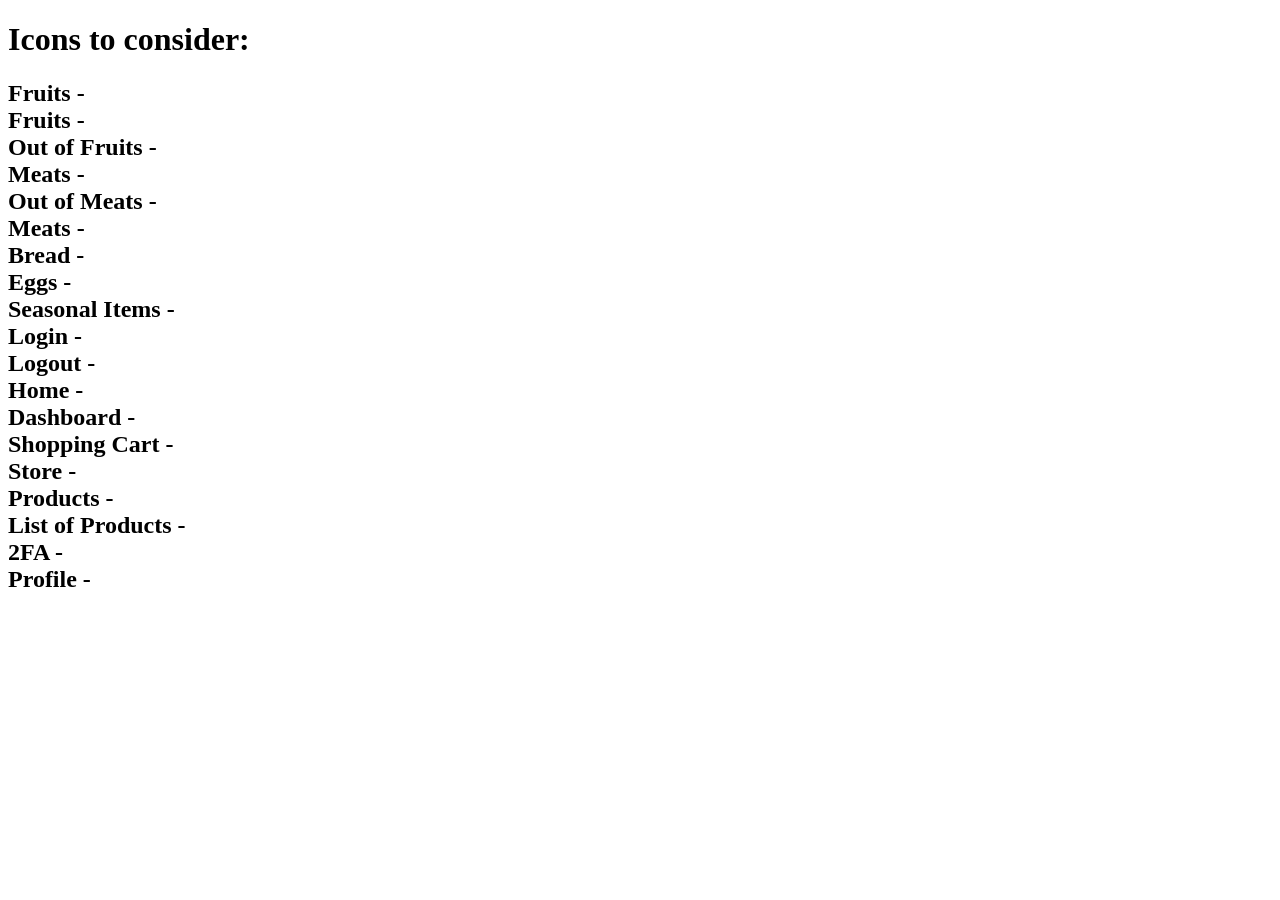
<file: LC101 LIFTOFF/LC101 FINAL PROJECT NOTES/current-icon-ideas.html>
<!DOCTYPE html>
<html lang="en">

<head>
    <meta charset="UTF-8">
    <meta name="viewport" content="width=device-width, initial-scale=1.0">
    <title>Current Logo Ideas</title>
    <link rel="stylesheet" href="https://www.nerdfonts.com/assets/css/webfont.css">
</head>

<body>
    <div>
        <h1>Icons to consider:</h1>
        <h2>
            Fruits - <i class="nf nf-fae-apple_fruit"></i></br>
            Fruits - <i class="nf nf-md-fruit_cherries"></i></br>
            Out of Fruits - <i class="nf nf-md-fruit_cherries_off"></i></br>
            Meats - <i class="nf nf-md-food_drumstick"></i></br>
            Out of Meats - <i class="nf nf-md-food_drumstick_off"></i></br>
            Meats - <i class="nf nf-fae-meat"></i></br>
            Bread - <i class="nf nf-fae-bread"></i></br>
            Eggs - <i class="nf nf-md-egg"></i></br>
            Seasonal Items - <i class="nf nf-md-sun_snowflake"></i></br>
            Login - <i class="nf nf-md-login"></i></br>
            Logout - <i class="nf nf-md-logout"></i></br>
            Home - <i class="nf nf-fa-home"></i></br>
            Dashboard - <i class="nf nf-md-view_dashboard_variant"></i></br>
            Shopping Cart - <i class="nf nf-md-cart_variant"></i></br>
            Store - <i class="nf nf-md-store"></i></br>
            Products - <i class="nf nf-fa-shopping_bag"></i></br>
            List of Products - <i class="nf nf-md-clipboard_list_outline"></i></br>
            2FA - <i class="nf nf-md-two_factor_authentication"></i></br>
            Profile - <i class="nf nf-oct-feed_person"></i></br>
        </h2>
    </div>
</body>

</html>
</file>
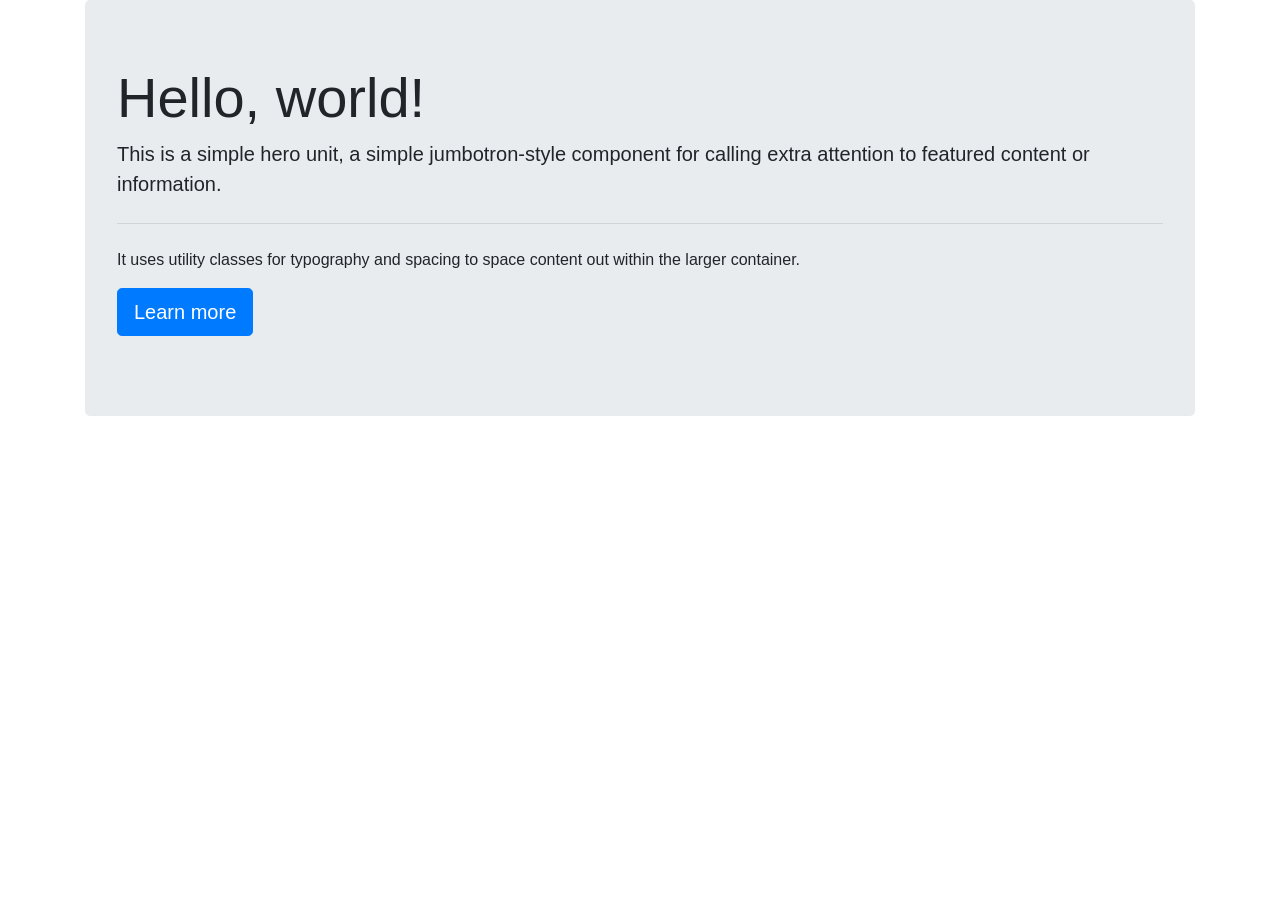
<file: LC101 Unit 2/Chapter 1/hello-spring/src/main/resources/templates/bootstrap-thymeleaf-integration.html>
<!DOCTYPE html>
<html lang="en" xmlns:th="http://www.thymeleaf.org">
<head>
    <meta charset="ISO-8859-1">
    <title>Add Bootstrap to Thymeleaf</title>
    <link rel="stylesheet"
          href="https://stackpath.bootstrapcdn.com/bootstrap/4.1.3/css/bootstrap.min.css"
          integrity="sha384-MCw98/SFnGE8fJT3GXwEOngsV7Zt27NXFoaoApmYm81iuXoPkFOJwJ8ERdknLPMO"
          crossorigin="anonymous">
</head>
<body>
<div class="container">
    <div class="jumbotron">
        <h1 class="display-4">Hello, world!</h1>
        <p class="lead">This is a simple hero unit, a simple jumbotron-style component for calling extra attention to featured content or information.</p>
        <hr class="my-4">
        <p>It uses utility classes for typography and spacing to space content out within the larger container.</p>
        <p class="lead">
            <a class="btn btn-primary btn-lg" href="#" role="button">Learn more</a>
        </p>
    </div>
<!--    <div class="row">-->
<!--        <table class="table table-responsive table-bordered table-striped">-->
<!--            <thead>-->
<!--            <tr>-->
<!--                <th>Employee First Name</th>-->
<!--                <th>Employee Last Name</th>-->
<!--                <th>Employee Email</th>-->
<!--            </tr>-->
<!--            </thead>-->
<!--            <tbody>-->
<!--            <tr th:each="employee : ${employees}">-->
<!--                <td th:text="${employee.firstName}"></td>-->
<!--                <td th:text="${employee.lastName}"></td>-->
<!--                <td th:text="${employee.email}"></td>-->
<!--            </tr>-->
<!--            </tbody>-->
<!--        </table>-->
<!--    </div>-->
</div>
</body>
</html>
</file>
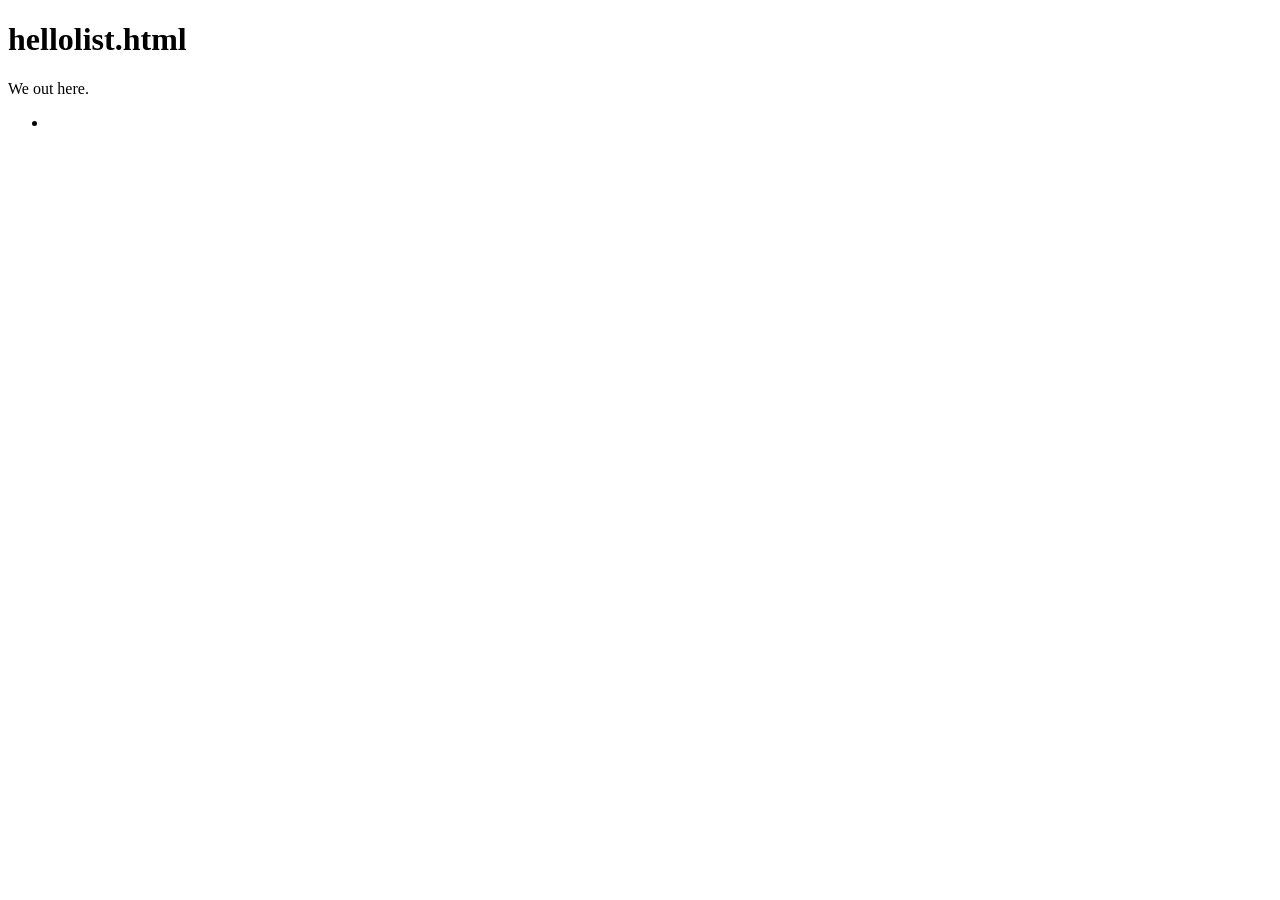
<file: LC101 Unit 2/Chapter 1/hello-spring/src/main/resources/templates/hello-list.html>
<!DOCTYPE html>
<html lang="en" xmlns:th="http://www.thymeleaf.org">

<head>
    <meta charset="UTF-8">
    <title>hellolist.html</title>
</head>
<body>
<h1>hellolist.html</h1>
<p>We out here.</p>
<ul>
    <th:block th:each="name : ${names}">
        <li th:text="${name}"></li>
    </th:block>
</ul>
</body>
</html>
</file>
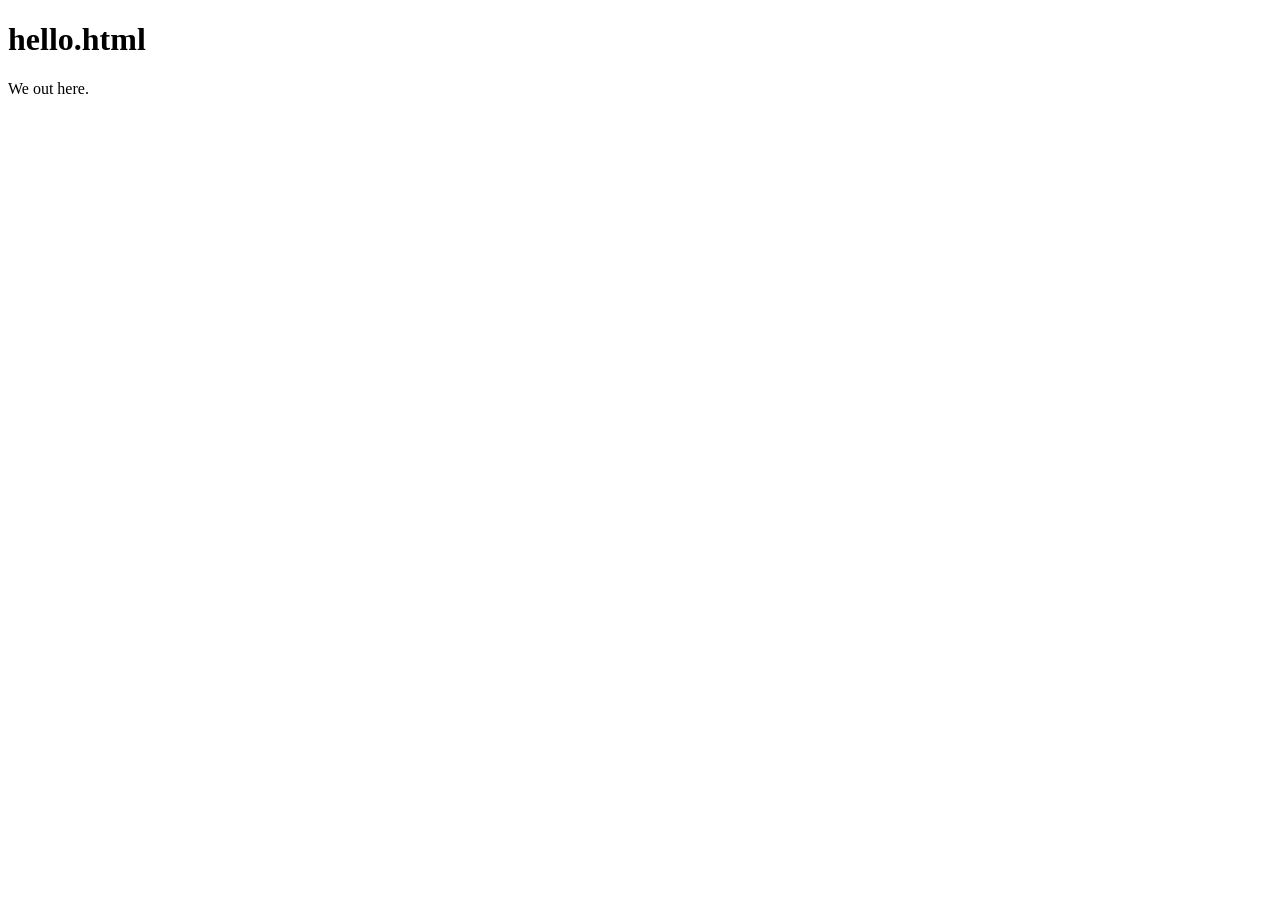
<file: LC101 Unit 2/Chapter 1/hello-spring/src/main/resources/templates/hello.html>
<!DOCTYPE html>
<html lang="en" xmlns:th="http://www.thymeleaf.org">

<head>
    <meta charset="UTF-8">
    <title>hello.html</title>
</head>
<body>
<h1>hello.html</h1>
<p th:text="${greeting}">We out here.</p>
</body>
</html>
</file>
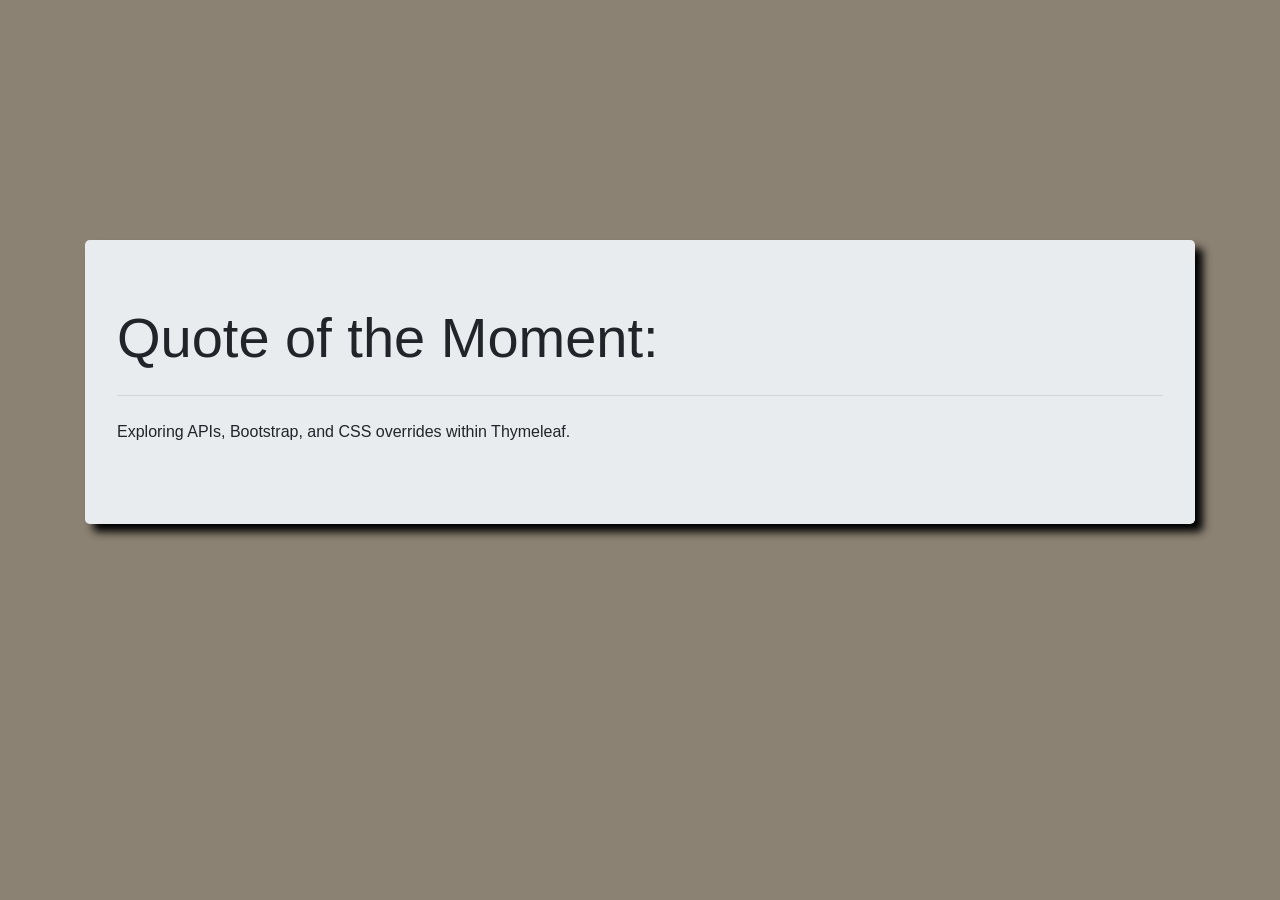
<file: LC101 Unit 2/Chapter 1/hello-spring/src/main/resources/templates/quote.html>
<!DOCTYPE html>
<html lang="en" xmlns:th="http://www.thymeleaf.org">
<head>
    <meta charset="ISO-8859-1">
    <title>Quote of the Moment</title>
    <link rel="stylesheet"
          href="https://stackpath.bootstrapcdn.com/bootstrap/4.1.3/css/bootstrap.min.css"
          integrity="sha384-MCw98/SFnGE8fJT3GXwEOngsV7Zt27NXFoaoApmYm81iuXoPkFOJwJ8ERdknLPMO"
          crossorigin="anonymous">
</head>
<body style="background-color: #8c8273;">
<div class="container" style="padding-top: 15em; filter: drop-shadow(8px 8px 4px black);">
    <div class="jumbotron">
        <h1 class="display-4">Quote of the Moment:</h1>
        <p th:text="${quote}" class="lead"></p>
        <hr class="my-4">
        <p>Exploring APIs, Bootstrap, and CSS overrides within Thymeleaf.</p>
<!--        <p class="lead">-->
<!--            <a class="btn btn-primary btn-lg" href="#" role="button">Learn more</a>-->
<!--        </p>-->
    </div>
    <!--    <div class="row">-->
    <!--        <table class="table table-responsive table-bordered table-striped">-->
    <!--            <thead>-->
    <!--            <tr>-->
    <!--                <th>Employee First Name</th>-->
    <!--                <th>Employee Last Name</th>-->
    <!--                <th>Employee Email</th>-->
    <!--            </tr>-->
    <!--            </thead>-->
    <!--            <tbody>-->
    <!--            <tr th:each="employee : ${employees}">-->
    <!--                <td th:text="${employee.firstName}"></td>-->
    <!--                <td th:text="${employee.lastName}"></td>-->
    <!--                <td th:text="${employee.email}"></td>-->
    <!--            </tr>-->
    <!--            </tbody>-->
    <!--        </table>-->
    <!--    </div>-->
</div>
</body>
</html>
</file>
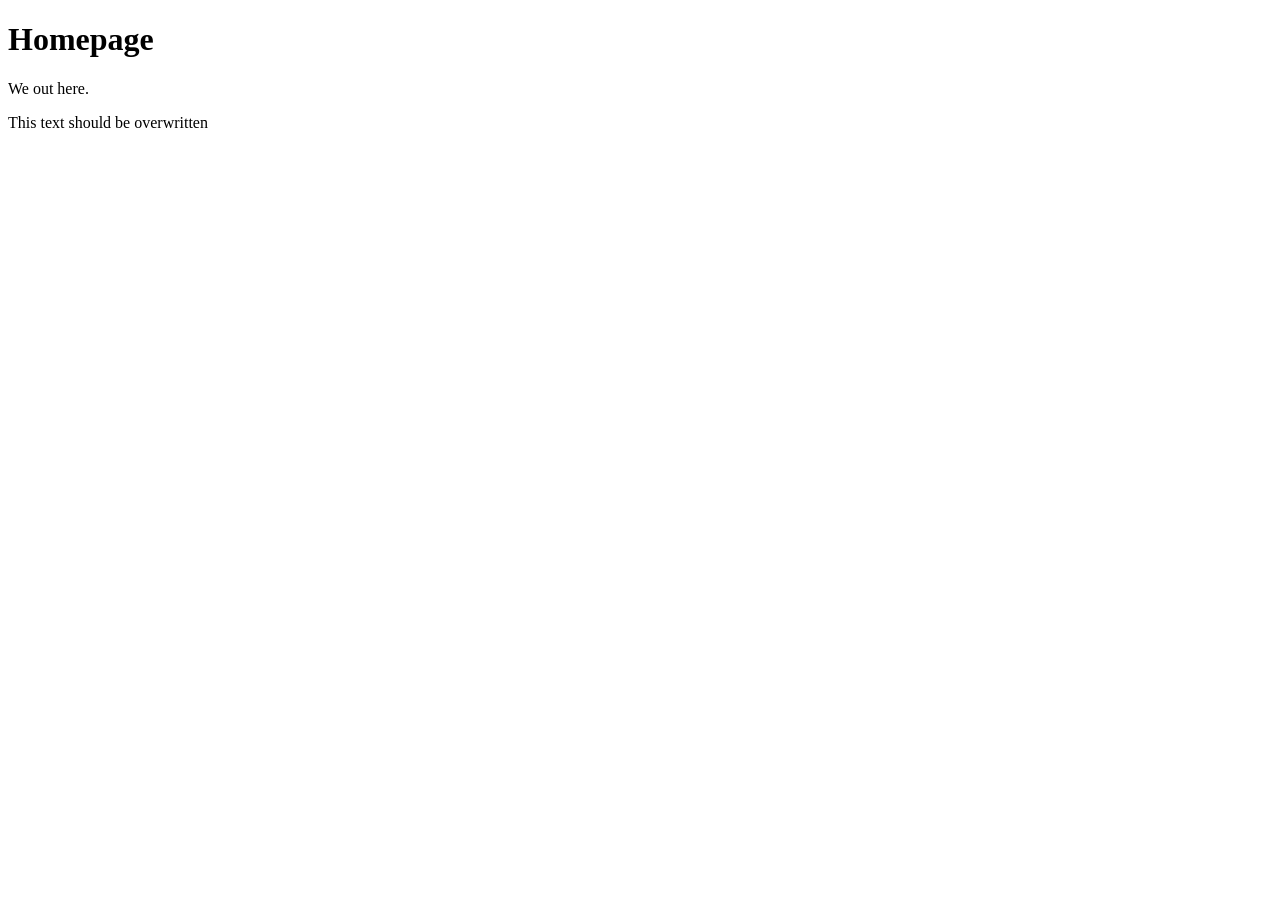
<file: LC101 Unit 2/Chapter 1/thymeleaf-demo/thymeleaf-demo/src/main/resources/templates/home.html>
<!DOCTYPE html>
<html lang="en" xmlns:th="http://www.thymeleaf.org">

<head>
    <meta charset="UTF-8">
    <title>Homepage</title>
</head>
<body>
<h1>Homepage</h1>
<p>We out here.</p>
<p th:text="${quote}">This text should be overwritten</p>

<!--<p th:text = "${'Item name: ' + bruh + ', Price = ' + bruh}"></p>-->

</body>
</html>
</file>
